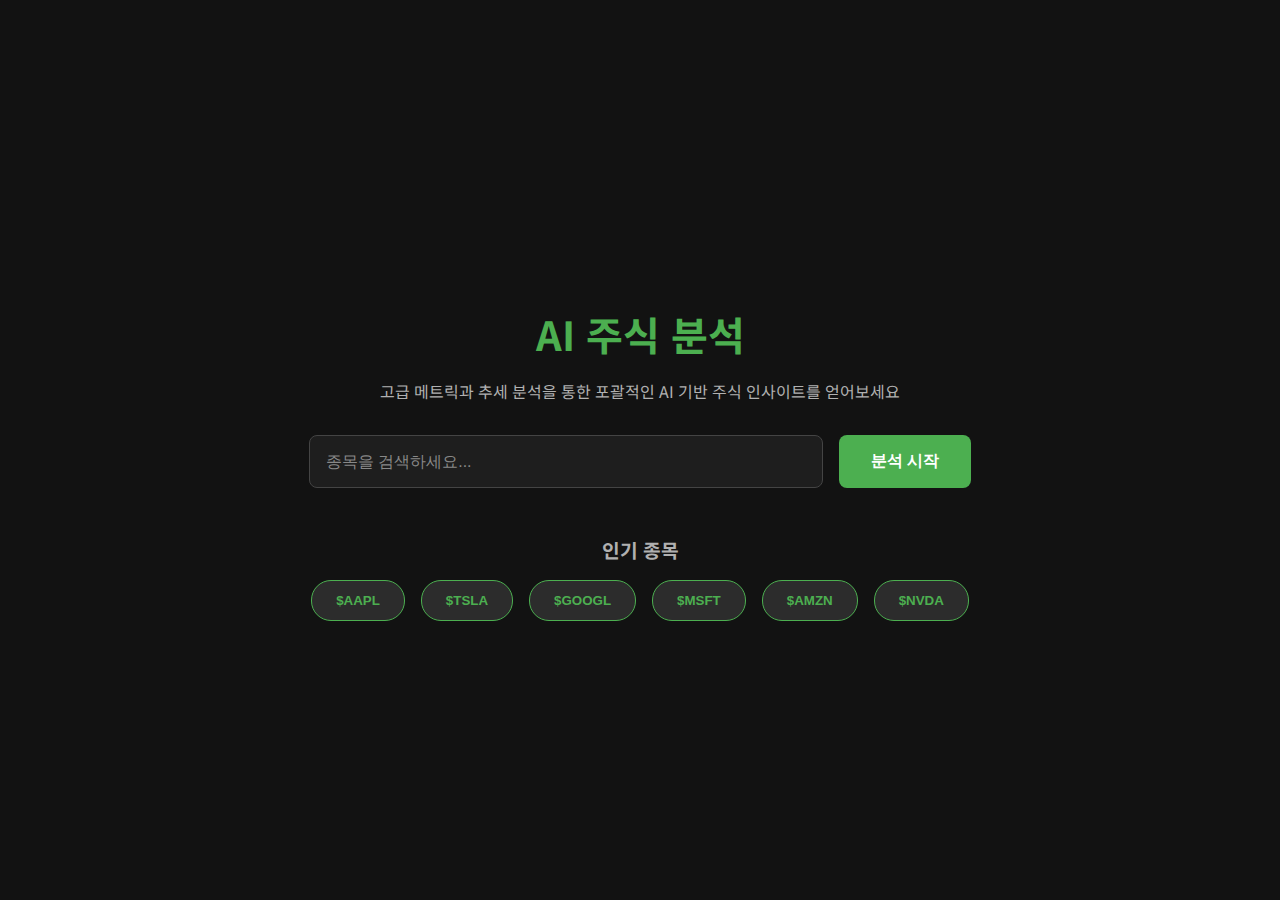
<file: index.html>
<!DOCTYPE html>
<html lang="ko">
<head>
    <meta charset="UTF-8">
    <meta name="viewport" content="width=device-width, initial-scale=1.0">
    <title>AI 주식 분석</title>
    <link rel="stylesheet" href="style.css">
    <link href="https://fonts.googleapis.com/css2?family=Noto+Sans+KR:wght@400;700&display=swap" rel="stylesheet">
</head>
<body>
    <div class="container">
        <header>
            <h1>AI 주식 분석</h1>
            <p>고급 메트릭과 추세 분석을 통한 포괄적인 AI 기반 주식 인사이트를 얻어보세요</p>
        </header>
        <main>
            <div class="search-box">
                <input type="text" id="stock-search" placeholder="종목을 검색하세요...">
                <button id="search-btn">분석 시작</button>
            </div>
            <div class="popular-stocks">
                <h2>인기 종목</h2>
                <div class="stock-list">
                    <button class="stock-item">$AAPL</button>
                    <button class="stock-item">$TSLA</button>
                    <button class="stock-item">$GOOGL</button>
                    <button class="stock-item">$MSFT</button>
                    <button class="stock-item">$AMZN</button>
                    <button class="stock-item">$NVDA</button>
                </div>
            </div>
        </main>
    </div>

    <script src="script.js"></script>
</body>
</html>
</file>
<file: style.css>
body {
    background-color: #121212;
    color: #e0e0e0;
    font-family: 'Noto Sans KR', sans-serif;
    display: flex;
    justify-content: center;
    align-items: center;
    height: 100vh;
    margin: 0;
}

.container {
    width: 80%;
    max-width: 800px;
    text-align: center;
}

header h1 {
    font-size: 2.5rem;
    color: #4CAF50;
    margin-bottom: 0.5rem;
}

header p {
    font-size: 1rem;
    color: #b0b0b0;
    margin-bottom: 2rem;
}

.search-box {
    display: flex;
    justify-content: center;
    gap: 1rem;
    margin-bottom: 3rem;
}

#stock-search {
    width: 60%;
    padding: 1rem;
    background-color: #1e1e1e;
    border: 1px solid #444;
    border-radius: 8px;
    color: #e0e0e0;
    font-size: 1rem;
    outline: none;
}

#stock-search::placeholder {
    color: #888;
}

#search-btn {
    padding: 1rem 2rem;
    background-color: #4CAF50;
    color: white;
    border: none;
    border-radius: 8px;
    font-size: 1rem;
    font-weight: bold;
    cursor: pointer;
    transition: background-color 0.3s;
}

#search-btn:hover {
    background-color: #45a049;
}

.popular-stocks h2 {
    font-size: 1.2rem;
    color: #b0b0b0;
    margin-bottom: 1rem;
}

.stock-list {
    display: flex;
    justify-content: center;
    gap: 1rem;
}

.stock-item {
    background-color: #2c2c2c;
    color: #4CAF50;
    border: 1px solid #4CAF50;
    padding: 0.75rem 1.5rem;
    border-radius: 20px;
    font-weight: bold;
    cursor: pointer;
    transition: background-color 0.3s, color 0.3s;
}

.stock-item:hover {
    background-color: #4CAF50;
    color: white;
}
</file>
